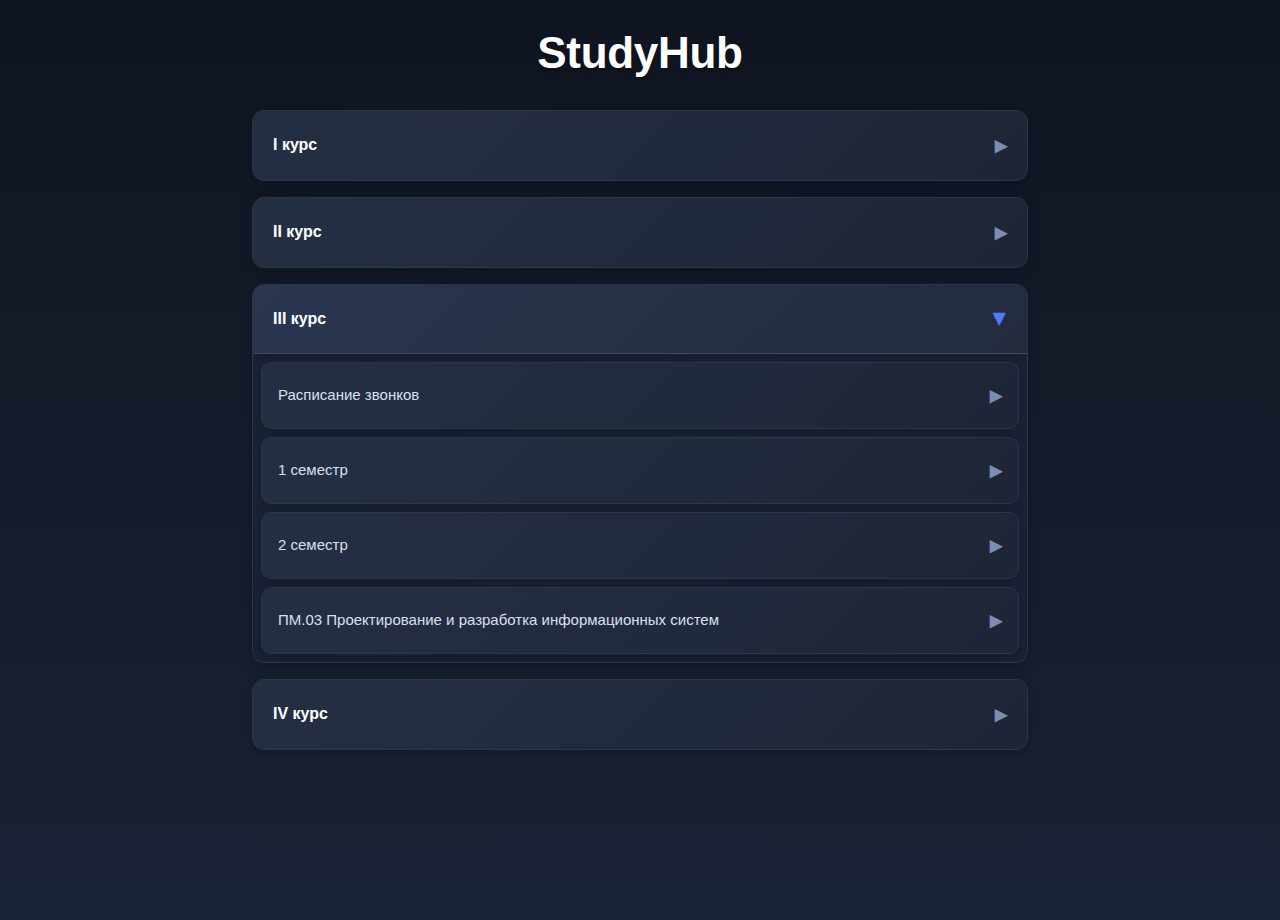
<file: index.html>
<!doctype html><title>StudyHub</title><link href=assets/favicon.ico rel=icon type=image/x-icon><meta content="width=device-width,initial-scale=1.0" name=viewport><meta charset=UTF-8><link href=css/styles.css rel=stylesheet><body><div class=container><h1>StudyHub</h1><div id=content></div></div><script>fetch(`partials/content.html`).then(response=>{if(!response.ok)throw Error(`Ошибка загрузки файла: `+response.statusText);return response.text()}).then(data=>{document.getElementById(`content`).innerHTML=data,console.log(`content.html loaded`);let script1=document.createElement(`script`);script1.src=`js/links.js`,document.body.appendChild(script1),console.log(`links.js loaded`);let script2=document.createElement(`script`);script2.src=`js/animations.js`,document.body.appendChild(script2),console.log(`animations.js loaded`)}).catch(error=>{console.error(`Ошибка:`,error)});</script>
</file>
